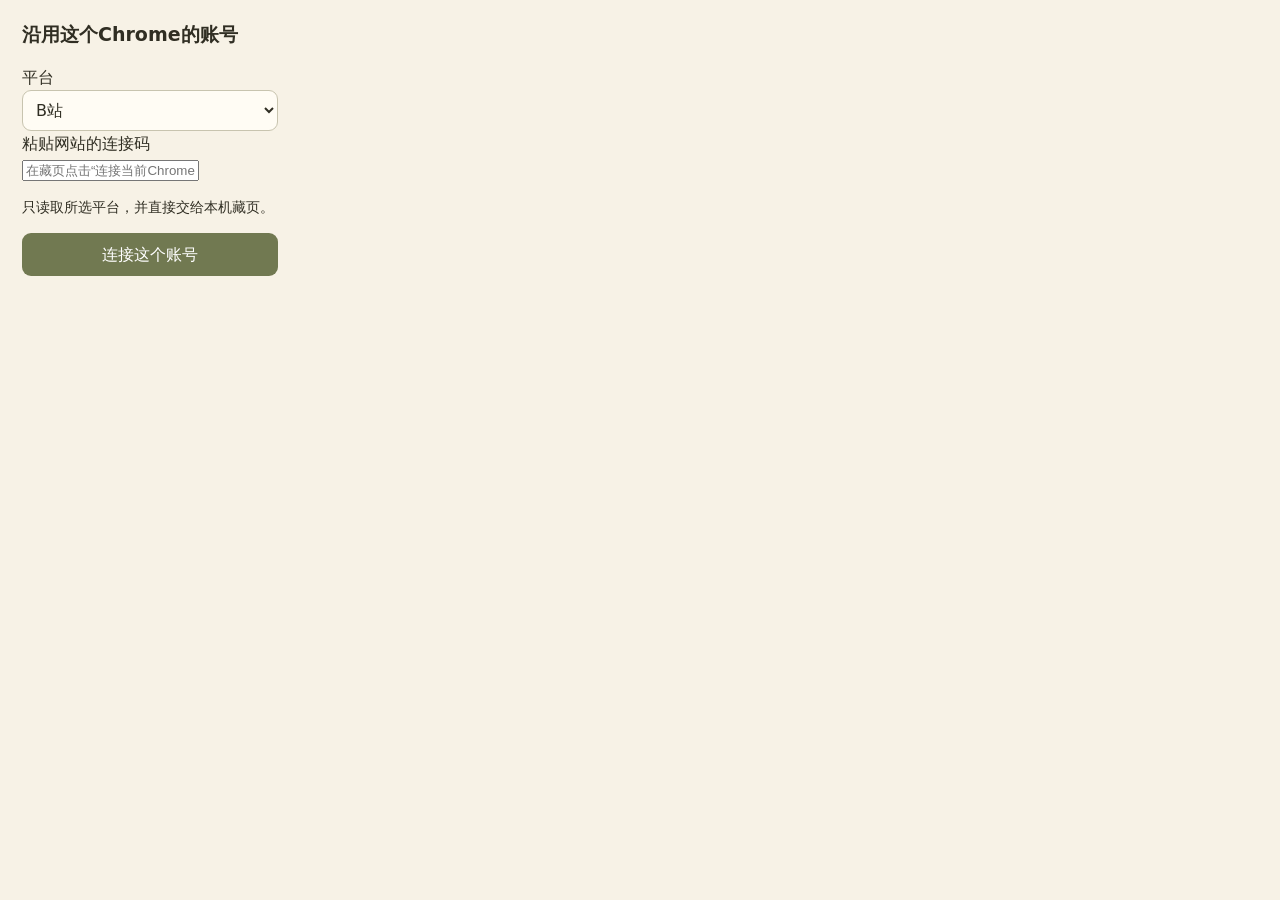
<file: browser-extension/popup.html>
<!doctype html><html lang="zh-CN"><head><meta charset="utf-8"><title>连接当前Chrome · 藏页</title><link rel="stylesheet" href="popup.css"><script src="popup.js" defer></script></head><body><h1>沿用这个Chrome的账号</h1><label for="platform">平台</label><select id="platform"><option value="bilibili">B站</option><option value="youtube">YouTube</option><option value="douyin">抖音</option><option value="x">X</option><option value="heybox">小黑盒</option><option value="xiaohongshu">小红书</option></select><label for="connectionCode">粘贴网站的连接码</label><input id="connectionCode" autocomplete="off" spellcheck="false" placeholder="在藏页点击“连接当前Chrome”获取"><p>只读取所选平台，并直接交给本机藏页。</p><button id="connect">连接这个账号</button><p id="status" role="status" aria-live="polite"></p></body></html>
</file>
<file: browser-extension/popup.css>
body{width:300px;box-sizing:border-box;margin:0;padding:22px;background:#f7f2e6;color:#302e23;font:16px/1.6 system-ui,sans-serif}h1{font:600 19px/1.3 system-ui;margin:0 0 18px}label{display:block}select,button{width:100%;font:inherit;border:1px solid #c8c4af;border-radius:9px;padding:9px;background:#fffcf4;color:inherit}p{font-size:14px}button{cursor:pointer;background:#717951;color:#fff;border:0}button:disabled{opacity:.6;cursor:wait}:focus-visible{outline:2px solid #827344;outline-offset:3px}#status:empty{display:none}
</file>
